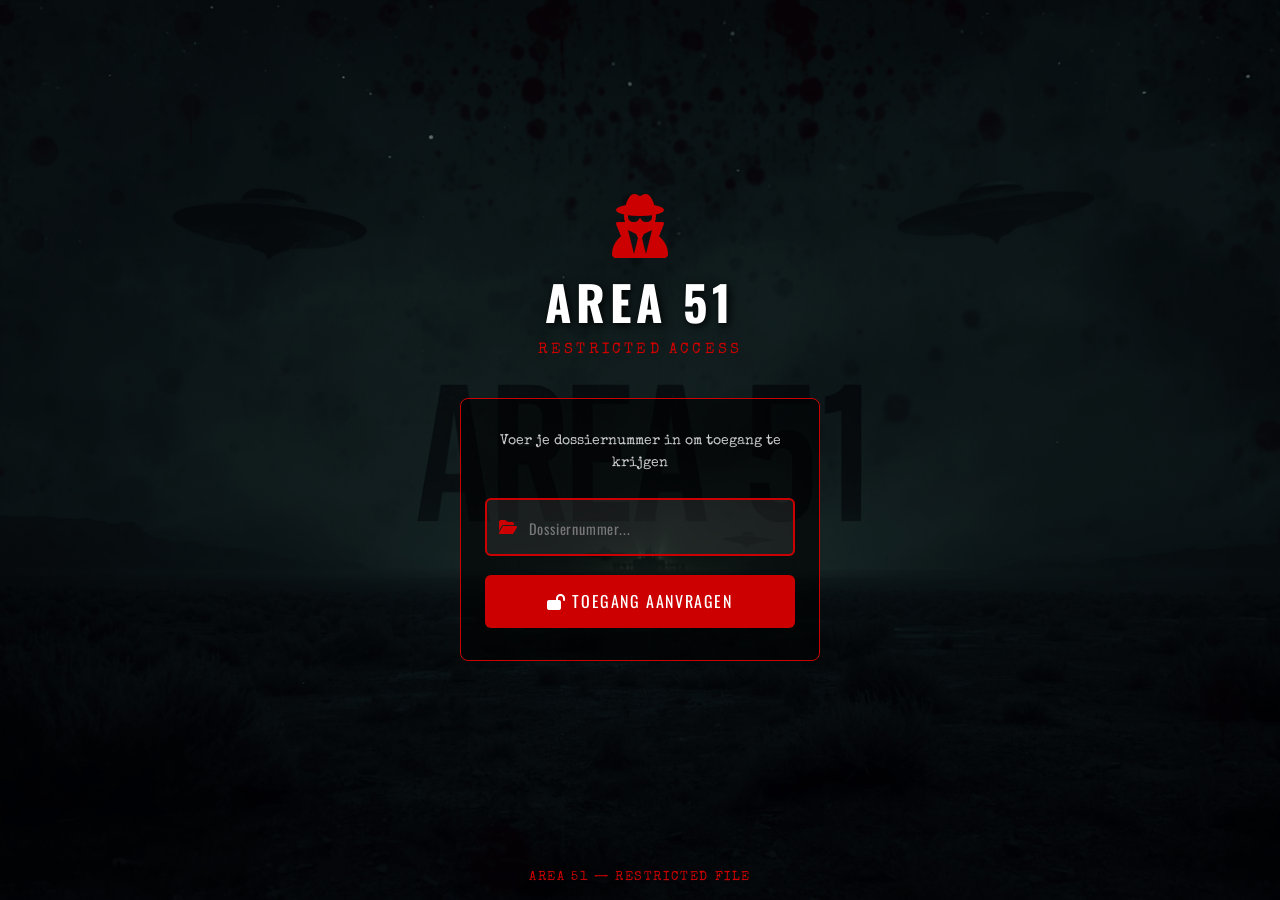
<file: index.html>
<!DOCTYPE html>
<html lang="nl">
<head>
    <meta charset="UTF-8">
    <meta name="viewport" content="width=device-width, initial-scale=1.0">
    <link rel="stylesheet" href="css/style.css">
    <link rel="preconnect" href="https://fonts.googleapis.com">
    <link rel="preconnect" href="https://fonts.gstatic.com" crossorigin>
    <link href="https://fonts.googleapis.com/css2?family=Special+Elite&family=Oswald:wght@400;700&display=swap" rel="stylesheet">
    <link rel="stylesheet" href="https://cdnjs.cloudflare.com/ajax/libs/font-awesome/6.5.0/css/all.min.css">
    <title>Area 51 - Startpagina</title>
    <style>
        .input-groep {
            position: relative;
            margin-bottom: 1.2rem;
        }
        .input-icoon {
            position: absolute;
            left: 0.9rem;
            top: 50%;
            transform: translateY(-50%);
            color: #cc0000;
            font-size: 1rem;
            pointer-events: none;
        }
        .input-groep input {
            width: 100%;
            padding: 0.85rem 1rem 0.85rem 2.6rem;
            background-color: rgba(255, 255, 255, 0.08);
            border: 2px solid #cc0000;
            border-radius: 6px;
            color: #ffffff;
            font-family: 'Oswald', sans-serif;
            font-size: 1.1rem;
            letter-spacing: 0.2rem;
            outline: none;
        }
        .input-groep input::placeholder {
            color: #777777;
            font-size: 0.9rem;
            letter-spacing: 0.05rem;
        }
        .input-groep input:focus {
            border-color: #ff4444;
            background-color: rgba(204, 0, 0, 0.12);
        }
        .fout-melding {
            color: #ff4444;
            font-family: 'Special Elite', cursive;
            font-size: 0.85rem;
            margin-bottom: 1rem;
            display: none;
        }
        .fout-melding.zichtbaar {
            display: block;
        }
    </style>
</head>
<body>

    <div class="overlay"></div>

    <main class="container">

        <header class="logo-sectie">
            <i class="fa-solid fa-user-secret logo-icoon"></i>
            <h1 class="titel">AREA 51</h1>
            <p class="subtitel">Restricted Access</p>
        </header>

        <section class="formulier-sectie">
            <p class="instructie">Voer je dossiernummer in om toegang te krijgen</p>

            <div class="input-groep">
                <i class="fa-solid fa-folder-open input-icoon"></i>
                <input
                    type="text"
                    id="dossiernummer"
                    placeholder="Dossiernummer..."
                    maxlength="3"
                    autocomplete="off"
                    oninput="this.value = this.value.replace(/[^0-9]/g, '')"
                >
            </div>
            <p class="fout-melding" id="foutMelding">
                <i class="fa-solid fa-triangle-exclamation"></i> Ongeldig dossiernummer. Toegang geweigerd.
            </p>
            <button class="btn-toegang" onclick="controleer()">
                <i class="fa-solid fa-lock-open"></i> Toegang aanvragen
            </button>
        </section>

    </main>

    <footer>
        <p class="footer-tekst">Area 51 &mdash; Restricted File</p>
    </footer>

    <script>
        function controleer() {
            const invoer = document.getElementById('dossiernummer').value.trim();
            const fout = document.getElementById('foutMelding');

            if (invoer === '001') {
                window.location.href = 'overzicht.html';
            } else {
                fout.classList.add('zichtbaar');
                document.getElementById('dossiernummer').style.borderColor = '#ff4444';
            }
        }

        document.getElementById('dossiernummer').addEventListener('keydown', function(e) {
            if (e.key === 'Enter') controleer();
        });

        document.getElementById('dossiernummer').addEventListener('input', function() {
            document.getElementById('foutMelding').classList.remove('zichtbaar');
            this.style.borderColor = '#cc0000';
        });
    </script>

</body>
</html>
</file>
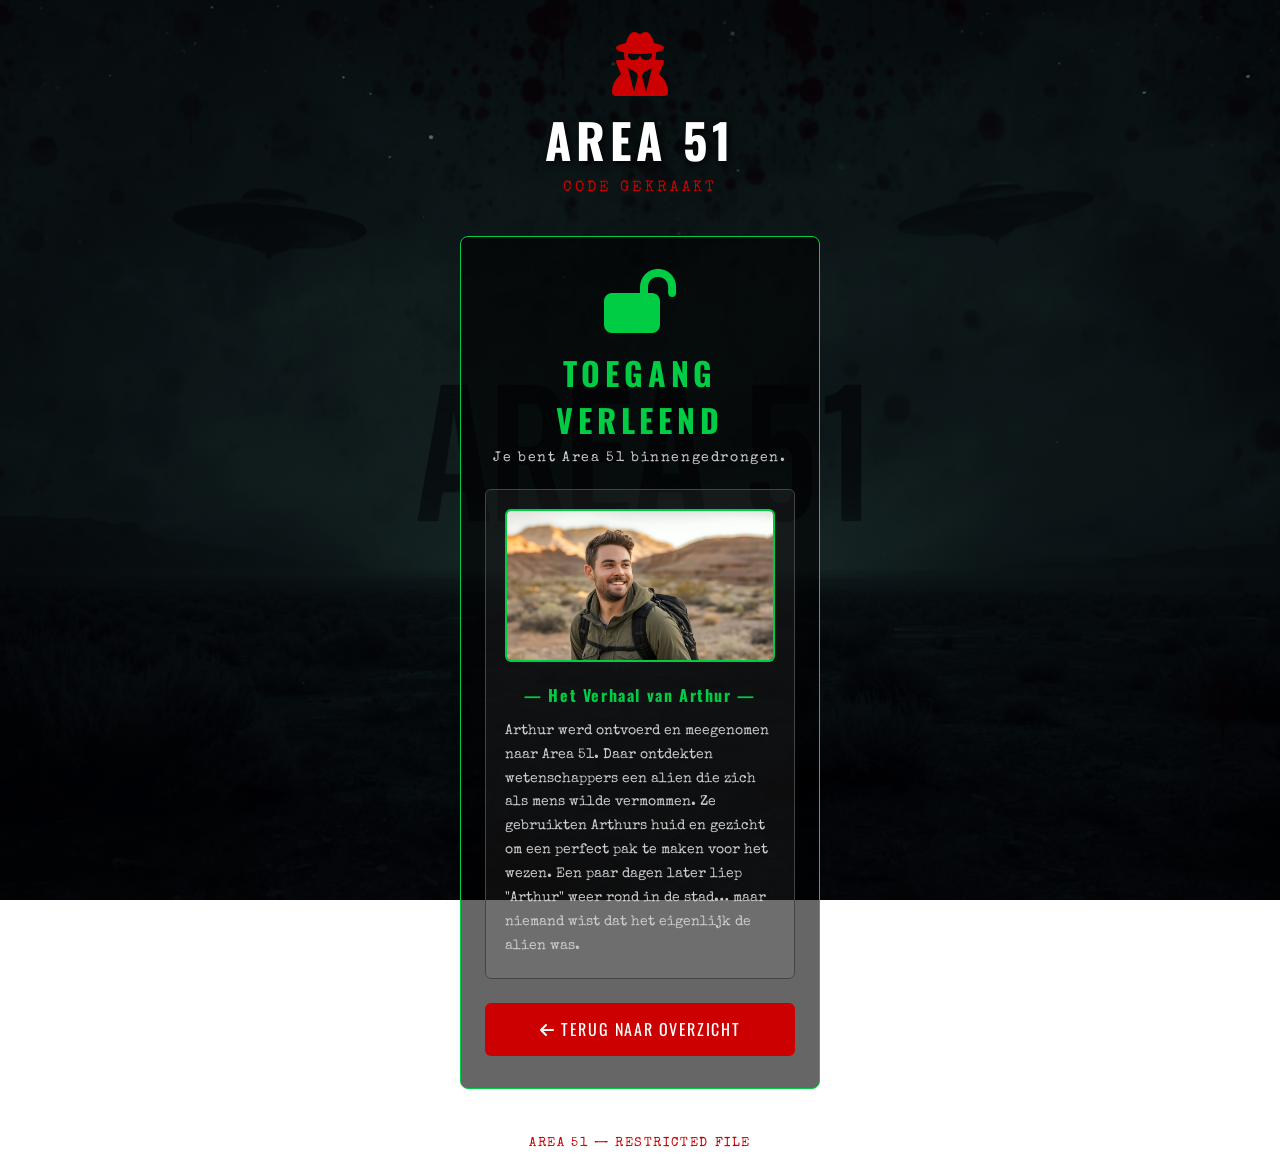
<file: gekraakt.html>
<!DOCTYPE html>
<html lang="nl">
<head>
    <meta charset="UTF-8">
    <meta name="viewport" content="width=device-width, initial-scale=1.0">
    <link rel="stylesheet" href="css/style.css">
    <link rel="preconnect" href="https://fonts.googleapis.com">
    <link rel="preconnect" href="https://fonts.gstatic.com" crossorigin>
    <link href="https://fonts.googleapis.com/css2?family=Special+Elite&family=Oswald:wght@400;700&display=swap" rel="stylesheet">
    <link rel="stylesheet" href="https://cdnjs.cloudflare.com/ajax/libs/font-awesome/6.5.0/css/all.min.css">
    <title>Area 51 - Code Gekraakt</title>
</head>
<body>

    <div class="overlay"></div>

    <main class="container">

        <header class="logo-sectie">
            <i class="fa-solid fa-user-secret logo-icoon"></i>
            <h1 class="titel">AREA 51</h1>
            <p class="subtitel">Code Gekraakt</p>
        </header>

        <section class="gekraakt-sectie">

            <i class="fa-solid fa-lock-open gekraakt-icoon"></i>
            <h2 class="gekraakt-titel">TOEGANG VERLEEND</h2>
            <p class="gekraakt-ondertitel">Je bent Area 51 binnengedrongen.</p>

            <div class="verhaal-sectie">
                <img src="img/Arthur.jpg" alt="Arthur" class="arthur-foto">
                <h3 class="verhaal-titel">— Het Verhaal van Arthur —</h3>
                <p class="verhaal-tekst">
                    Arthur werd ontvoerd en meegenomen naar Area 51. Daar ontdekten wetenschappers 
                    een alien die zich als mens wilde vermommen. Ze gebruikten Arthurs huid en gezicht 
                    om een perfect pak te maken voor het wezen. Een paar dagen later liep "Arthur" 
                    weer rond in de stad… maar niemand wist dat het eigenlijk de alien was.
                </p>
            </div>

            <a href="overzicht.html" class="btn-terug">
                <i class="fa-solid fa-arrow-left"></i> Terug naar overzicht
            </a>

        </section>

    </main>

    <footer>
        <p class="footer-tekst">Area 51 &mdash; Restricted File</p>
    </footer>

</body>
</html>
</file>
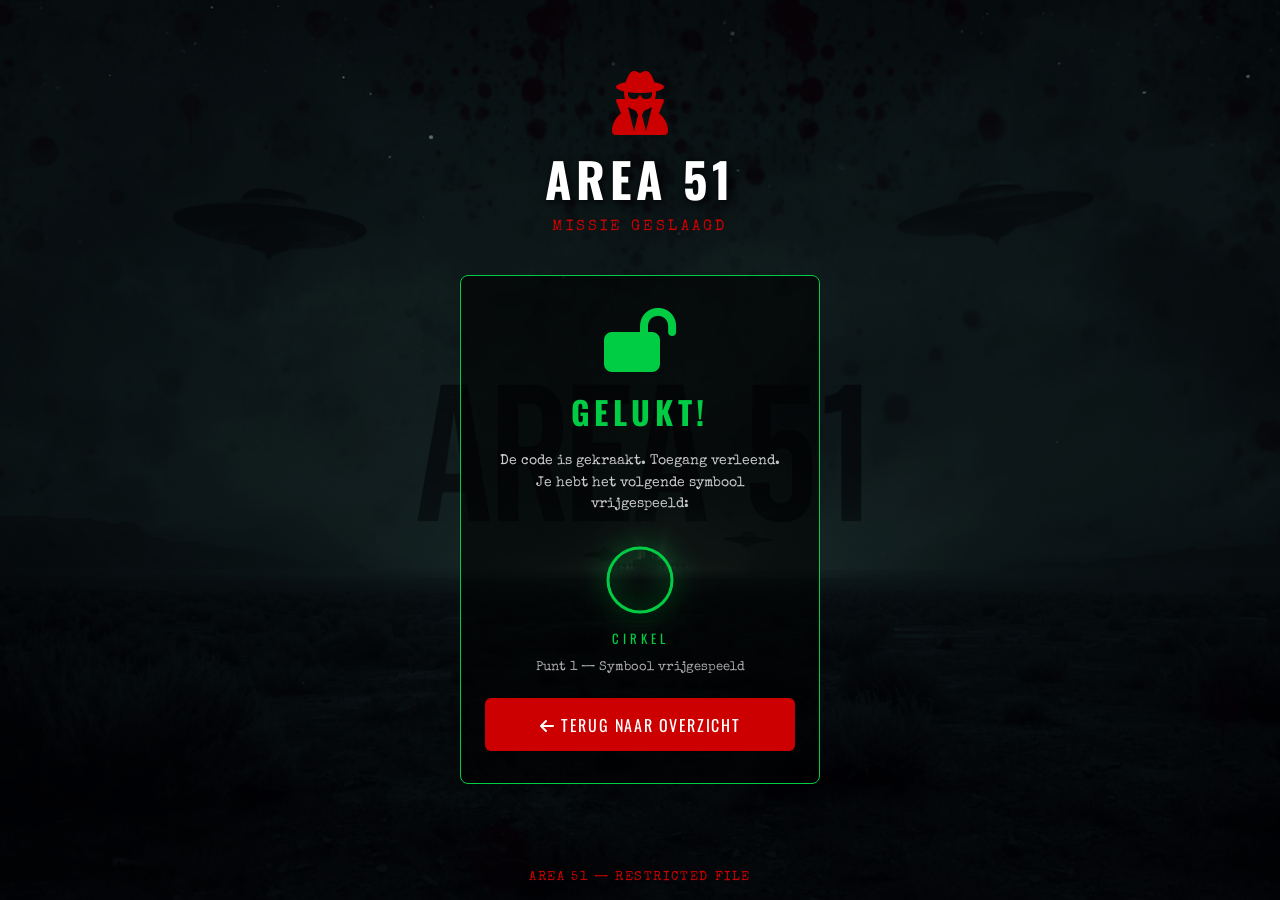
<file: gelukt.html>
<!DOCTYPE html>
<html lang="nl">
<head>
    <meta charset="UTF-8">
    <meta name="viewport" content="width=device-width, initial-scale=1.0">
    <link rel="stylesheet" href="css/style.css">
    <link rel="preconnect" href="https://fonts.googleapis.com">
    <link rel="preconnect" href="https://fonts.gstatic.com" crossorigin>
    <link href="https://fonts.googleapis.com/css2?family=Special+Elite&family=Oswald:wght@400;700&display=swap" rel="stylesheet">
    <link rel="stylesheet" href="https://cdnjs.cloudflare.com/ajax/libs/font-awesome/6.5.0/css/all.min.css">
    <title>Area 51 - Gelukt</title>
    <style>
        .symbool-wrapper {
            margin: 1rem auto 1.5rem;
            display: flex;
            flex-direction: column;
            align-items: center;
            gap: 0.6rem;
        }
        .symbool-svg {
            filter: drop-shadow(0 0 12px #00cc44);
        }
        .symbool-naam {
            font-family: 'Oswald', sans-serif;
            font-size: 0.8rem;
            letter-spacing: 0.25rem;
            text-transform: uppercase;
            color: #00cc44;
        }
        .symbool-label {
            font-family: 'Special Elite', cursive;
            color: #aaaaaa;
            font-size: 0.82rem;
            margin-top: 0.2rem;
        }
    </style>
</head>
<body>

    <div class="overlay"></div>

    <main class="container">

        <header class="logo-sectie">
            <i class="fa-solid fa-user-secret logo-icoon"></i>
            <h1 class="titel">AREA 51</h1>
            <p class="subtitel">Missie Geslaagd</p>
        </header>

        <section class="resultaat-sectie gelukt">
            <i class="fa-solid fa-lock-open resultaat-icoon"></i>
            <h2 class="resultaat-titel">GELUKT!</h2>
            <p class="resultaat-tekst">De code is gekraakt. Toegang verleend.<br>Je hebt het volgende symbool vrijgespeeld:</p>

            <div class="symbool-wrapper">
                <svg id="symboolSvg" class="symbool-svg" width="80" height="80" viewBox="0 0 80 80"></svg>
                <span class="symbool-naam" id="symboolNaam"></span>
                <span class="symbool-label" id="symboolLabel"></span>
            </div>

            <a href="overzicht.html" class="btn-terug">
                <i class="fa-solid fa-arrow-left"></i> Terug naar overzicht
            </a>
        </section>

    </main>

    <footer>
        <p class="footer-tekst">Area 51 &mdash; Restricted File</p>
    </footer>

    <script>
        const params = new URLSearchParams(window.location.search);
        const punt = params.get('punt') || '?';
        const symbool = params.get('symbool') || 'cirkel';

        const svg = document.getElementById('symboolSvg');
        const naamEl = document.getElementById('symboolNaam');
        const labelEl = document.getElementById('symboolLabel');

        const GROEN = '#00cc44';
        const STROKE = 3;

        const symbolen = {
            cirkel: {
                naam: 'Cirkel',
                label: 'Punt 1 — Symbool vrijgespeeld',
                teken: `<circle cx="40" cy="40" r="32" fill="none" stroke="${GROEN}" stroke-width="${STROKE}"/>`
            },
            zeshoek: {
                naam: 'Zeshoek',
                label: 'Punt 2 — Symbool vrijgespeeld',
                teken: `<polygon points="40,6 72,22 72,58 40,74 8,58 8,22" fill="none" stroke="${GROEN}" stroke-width="${STROKE}"/>`
            },
            vierkant: {
                naam: 'Vierkant',
                label: 'Punt 3 — Symbool vrijgespeeld',
                teken: `<rect x="10" y="10" width="60" height="60" fill="none" stroke="${GROEN}" stroke-width="${STROKE}"/>`
            },
            ster: {
                naam: 'Ster',
                label: 'Punt 4 — Symbool vrijgespeeld',
                teken: `<polygon points="40,5 49,32 78,32 55,50 63,77 40,60 17,77 25,50 2,32 31,32" fill="none" stroke="${GROEN}" stroke-width="${STROKE}"/>`
            },
            rechthoek: {
                naam: 'Rechthoek',
                label: 'Punt 5 — Symbool vrijgespeeld',
                teken: `<rect x="8" y="20" width="64" height="40" fill="none" stroke="${GROEN}" stroke-width="${STROKE}"/>`
            },
            driehoek: {
                naam: 'Driehoek',
                label: 'Punt 6 — Symbool vrijgespeeld',
                teken: `<polygon points="40,6 74,72 6,72" fill="none" stroke="${GROEN}" stroke-width="${STROKE}"/>`
            }
        };

        const data = symbolen[symbool] || symbolen['cirkel'];
        svg.innerHTML = data.teken;
        naamEl.textContent = data.naam;
        labelEl.textContent = data.label;
    </script>

</body>
</html>
</file>
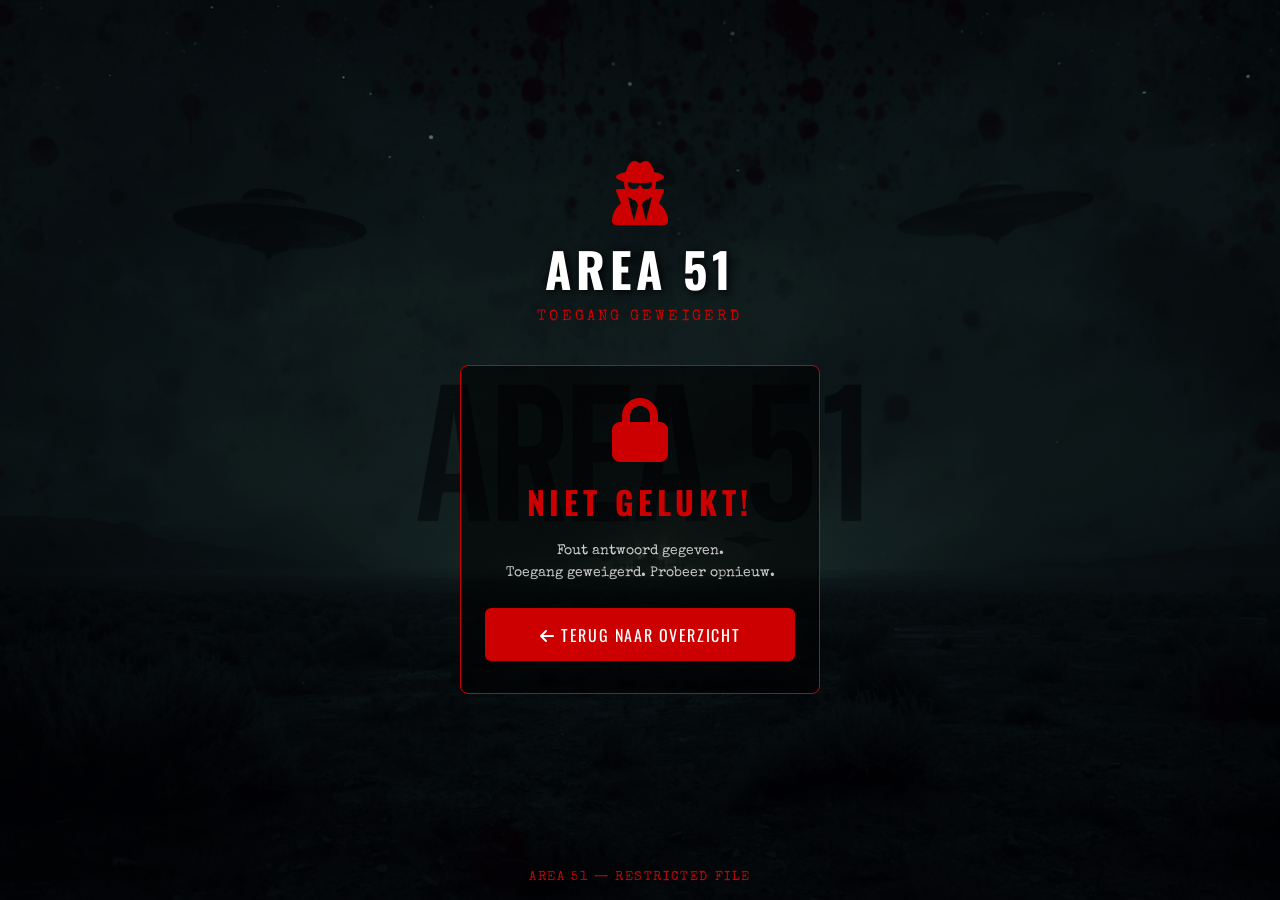
<file: nietgelukt.html>
<!DOCTYPE html>
<html lang="nl">
<head>
    <meta charset="UTF-8">
    <meta name="viewport" content="width=device-width, initial-scale=1.0">
    <link rel="stylesheet" href="css/style.css">
    <link rel="preconnect" href="https://fonts.googleapis.com">
    <link rel="preconnect" href="https://fonts.gstatic.com" crossorigin>
    <link href="https://fonts.googleapis.com/css2?family=Special+Elite&family=Oswald:wght@400;700&display=swap" rel="stylesheet">
    <link rel="stylesheet" href="https://cdnjs.cloudflare.com/ajax/libs/font-awesome/6.5.0/css/all.min.css">
    <title>Area 51 - Niet Gelukt</title>
</head>
<body>

    <div class="overlay"></div>

    <main class="container">

        <header class="logo-sectie">
            <i class="fa-solid fa-user-secret logo-icoon"></i>
            <h1 class="titel">AREA 51</h1>
            <p class="subtitel">Toegang Geweigerd</p>
        </header>

        <section class="resultaat-sectie nietgelukt">
            <i class="fa-solid fa-lock resultaat-icoon"></i>
            <h2 class="resultaat-titel">NIET GELUKT!</h2>
            <p class="resultaat-tekst">Fout antwoord gegeven.<br>Toegang geweigerd. Probeer opnieuw.</p>
            <a href="overzicht.html" class="btn-terug">
                <i class="fa-solid fa-arrow-left"></i> Terug naar overzicht
            </a>
        </section>

    </main>

    <footer>
        <p class="footer-tekst">Area 51 &mdash; Restricted File</p>
    </footer>

</body>
</html>
</file>
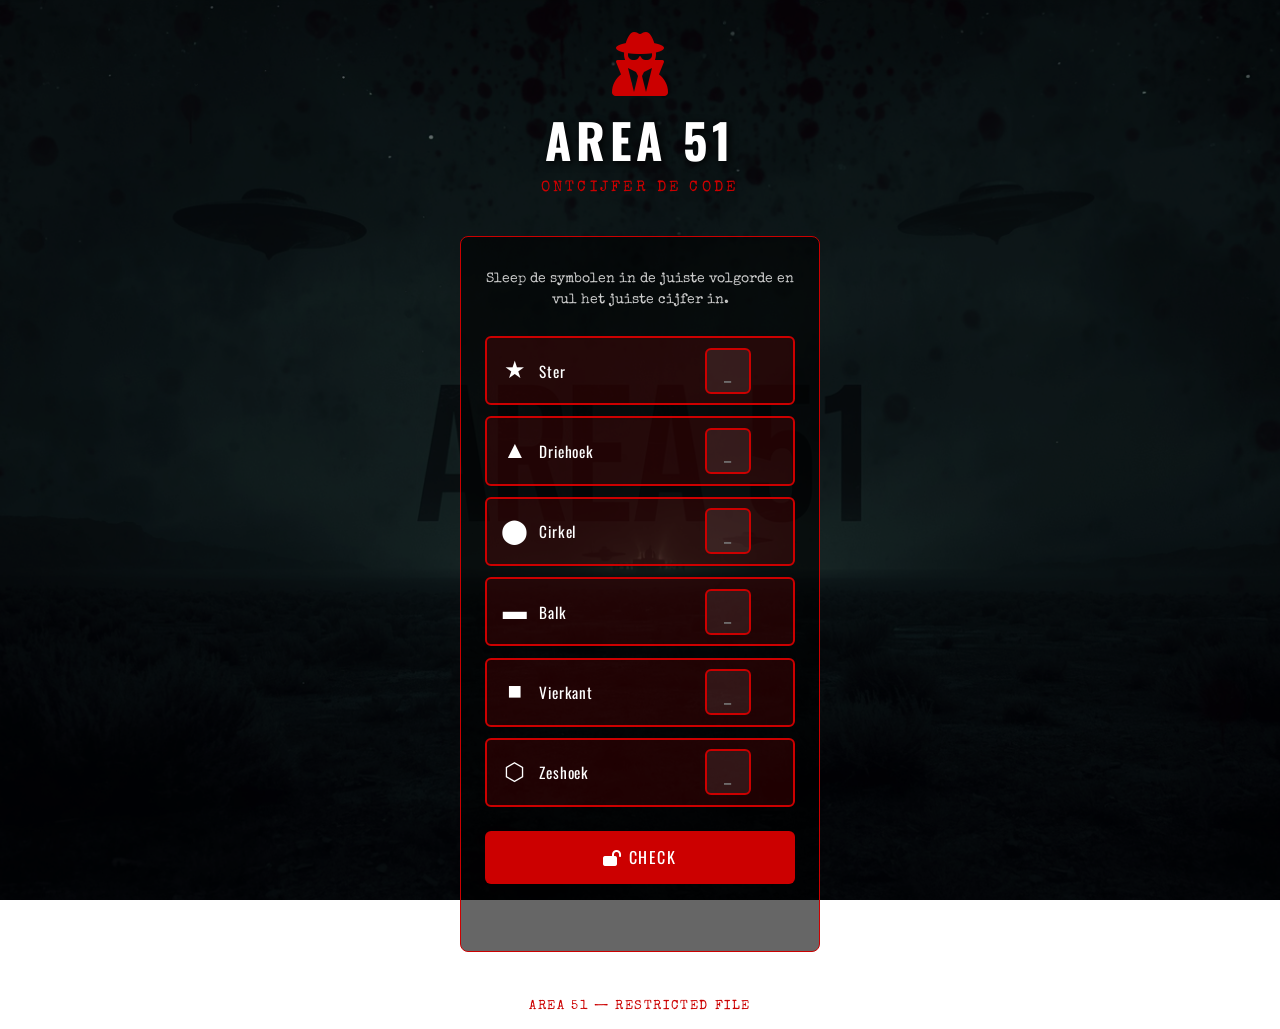
<file: ontcijfer.html>
<!DOCTYPE html>
<html lang="nl">
<head>
    <meta charset="UTF-8">
    <meta name="viewport" content="width=device-width, initial-scale=1.0">
    <link rel="stylesheet" href="css/style.css">
    <link rel="preconnect" href="https://fonts.googleapis.com">
    <link rel="preconnect" href="https://fonts.gstatic.com" crossorigin>
    <link href="https://fonts.googleapis.com/css2?family=Special+Elite&family=Oswald:wght@400;700&display=swap" rel="stylesheet">
    <link rel="stylesheet" href="https://cdnjs.cloudflare.com/ajax/libs/font-awesome/6.5.0/css/all.min.css">
    <title>Area 51 - Ontcijfer de Code</title>
</head>
<body>

    <div class="overlay"></div>

    <main class="container">

        <header class="logo-sectie">
            <i class="fa-solid fa-user-secret logo-icoon"></i>
            <h1 class="titel">AREA 51</h1>
            <p class="subtitel">Ontcijfer de Code</p>
        </header>

        <section class="ontcijfer-sectie">
            <p class="instructie">Sleep de symbolen in de juiste volgorde en vul het juiste cijfer in.</p>

            <div class="symbolen-lijst" id="symbolen-lijst">

    <div class="symbool-rij" draggable="true" data-symbool="ster">
        <div class="symbool-icoon">★</div>
        <span class="symbool-naam">Ster</span>
        <input type="number" class="cijfer-invoer" min="0" max="9" placeholder="_" data-symbool="ster">
        <span class="vink cijfer-vink" id="vink-ster"></span>
    </div>

    <div class="symbool-rij" draggable="true" data-symbool="driehoek">
        <div class="symbool-icoon">▲</div>
        <span class="symbool-naam">Driehoek</span>
        <input type="number" class="cijfer-invoer" min="0" max="9" placeholder="_" data-symbool="driehoek">
        <span class="vink cijfer-vink" id="vink-driehoek"></span>
    </div>

    <div class="symbool-rij" draggable="true" data-symbool="cirkel">
        <div class="symbool-icoon">⬤</div>
        <span class="symbool-naam">Cirkel</span>
        <input type="number" class="cijfer-invoer" min="0" max="9" placeholder="_" data-symbool="cirkel">
        <span class="vink cijfer-vink" id="vink-cirkel"></span>
    </div>

    <div class="symbool-rij" draggable="true" data-symbool="balk">
        <div class="symbool-icoon">▬</div>
        <span class="symbool-naam">Balk</span>
        <input type="number" class="cijfer-invoer" min="0" max="9" placeholder="_" data-symbool="balk">
        <span class="vink cijfer-vink" id="vink-balk"></span>
    </div>

    <div class="symbool-rij" draggable="true" data-symbool="vierkant">
        <div class="symbool-icoon">■</div>
        <span class="symbool-naam">Vierkant</span>
        <input type="number" class="cijfer-invoer" min="0" max="9" placeholder="_" data-symbool="vierkant">
        <span class="vink cijfer-vink" id="vink-vierkant"></span>
    </div>

    <div class="symbool-rij" draggable="true" data-symbool="zeshoek">
        <div class="symbool-icoon">⬡</div>
        <span class="symbool-naam">Zeshoek</span>
        <input type="number" class="cijfer-invoer" min="0" max="9" placeholder="_" data-symbool="zeshoek">
        <span class="vink cijfer-vink" id="vink-zeshoek"></span>
    </div>

</div>

            <button class="btn-check" id="btn-check">
                <i class="fa-solid fa-lock-open"></i> Check
            </button>

            <p class="fout-melding" id="fout-melding"></p>

        </section>

    </main>

    <footer>
        <p class="footer-tekst">Area 51 &mdash; Restricted File</p>
    </footer>

    <script>
        // ===========================
        // JUISTE VOLGORDE & CIJFERS
        // ===========================
        const juisteVolgorde = ['cirkel', 'zeshoek', 'vierkant', 'ster', 'balk', 'driehoek'];
        const juisteCijfers = {
            cirkel: 9,
            zeshoek: 6,
            vierkant: 7,
            ster: 7,
            balk: 2,
            driehoek: 2
        };

        // ===========================
        // DRAG & DROP
        // ===========================
        const lijst = document.getElementById('symbolen-lijst');
        let sleepElement = null;

        lijst.addEventListener('dragstart', (e) => {
            sleepElement = e.target.closest('.symbool-rij');
            setTimeout(() => sleepElement.classList.add('slepen'), 0);
        });

        lijst.addEventListener('dragend', (e) => {
            sleepElement.classList.remove('slepen');
            sleepElement = null;
        });

        lijst.addEventListener('dragover', (e) => {
            e.preventDefault();
            const doel = e.target.closest('.symbool-rij');
            if (doel && doel !== sleepElement) {
                const rijen = [...lijst.querySelectorAll('.symbool-rij')];
                const sleepIndex = rijen.indexOf(sleepElement);
                const doelIndex = rijen.indexOf(doel);
                if (sleepIndex < doelIndex) {
                    lijst.insertBefore(sleepElement, doel.nextSibling);
                } else {
                    lijst.insertBefore(sleepElement, doel);
                }
            }
        });

        // ===========================
        // CIJFER VERIFICATIE (live)
        // ===========================
        document.querySelectorAll('.cijfer-invoer').forEach(input => {
            input.addEventListener('input', () => {
                const symbool = input.dataset.symbool;
                const vink = document.getElementById('vink-' + symbool);
                const ingevoerd = parseInt(input.value);
                if (input.value === '') {
                    vink.textContent = '';
                    vink.className = 'vink cijfer-vink';
                } else if (ingevoerd === juisteCijfers[symbool]) {
                    vink.textContent = '✓';
                    vink.className = 'vink cijfer-vink correct';
                } else {
                    vink.textContent = '✗';
                    vink.className = 'vink cijfer-vink fout';
                }
            });
        });

        // ===========================
        // CHECK KNOP
        // ===========================
        document.getElementById('btn-check').addEventListener('click', () => {
            const rijen = [...lijst.querySelectorAll('.symbool-rij')];
            const huidig = rijen.map(r => r.dataset.symbool);
            const foutMelding = document.getElementById('fout-melding');

            // Volgorde checken
            const volgorde_ok = JSON.stringify(huidig) === JSON.stringify(juisteVolgorde);

            // Cijfers checken
            const cijfers_ok = [...document.querySelectorAll('.cijfer-invoer')].every(input => {
                return parseInt(input.value) === juisteCijfers[input.dataset.symbool];
            });

            if (volgorde_ok && cijfers_ok) {
                window.location.href = 'gekraakt.html';
            } else if (!volgorde_ok) {
                foutMelding.textContent = '✗ De volgorde van de symbolen is niet correct.';
                foutMelding.style.color = '#cc0000';
            } else {
                foutMelding.textContent = '✗ Een of meerdere cijfers zijn niet correct.';
                foutMelding.style.color = '#cc0000';
            }
        });
    </script>

</body>
</html>
</file>
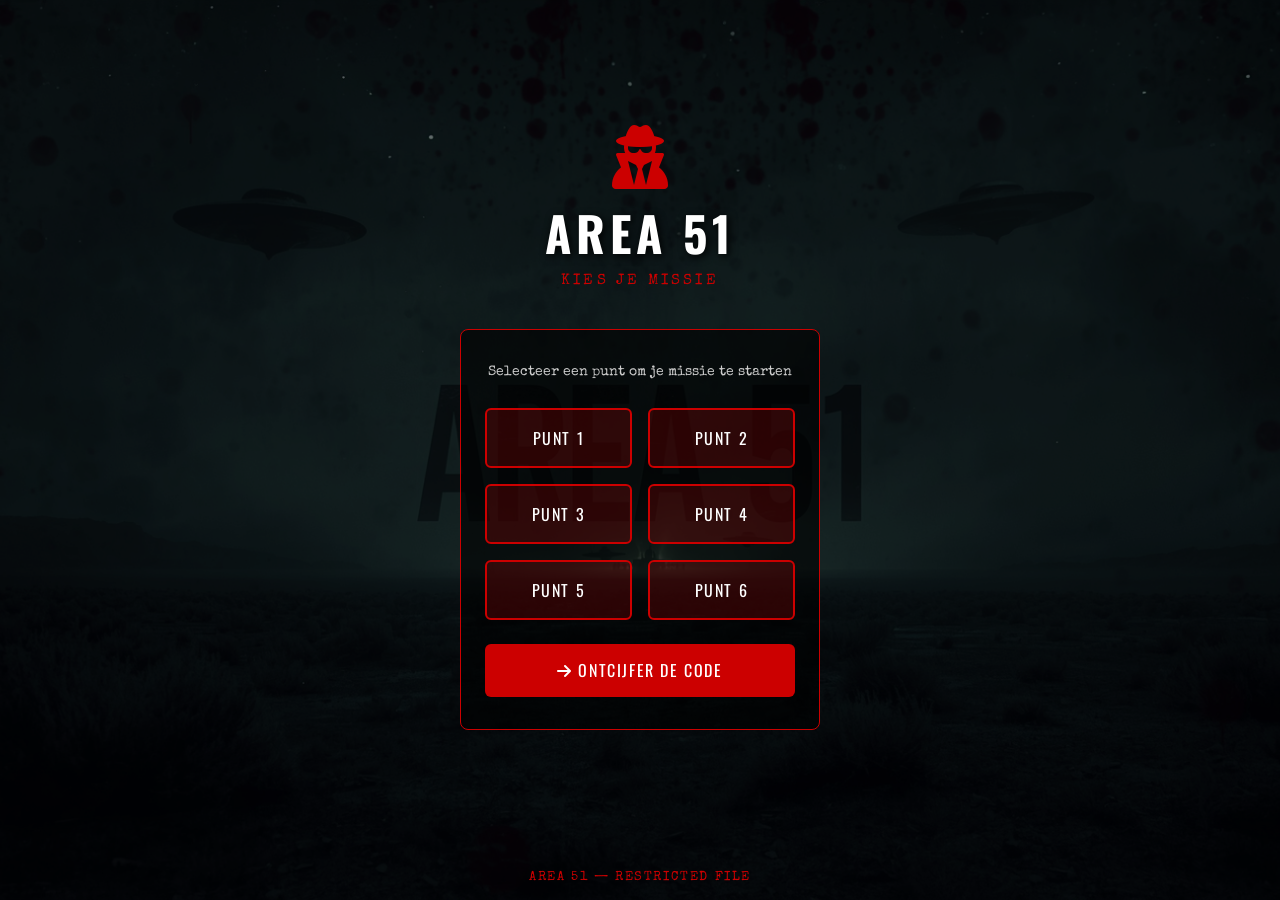
<file: overzicht.html>
<!DOCTYPE html>
<html lang="nl">
<head>
    <meta charset="UTF-8">
    <meta name="viewport" content="width=device-width, initial-scale=1.0">
    <link rel="stylesheet" href="css/style.css">
    <!-- Google Fonts -->
    <link rel="preconnect" href="https://fonts.googleapis.com">
    <link rel="preconnect" href="https://fonts.gstatic.com" crossorigin>
    <link href="https://fonts.googleapis.com/css2?family=Special+Elite&family=Oswald:wght@400;700&display=swap" rel="stylesheet">
    <!-- Fontawesome iconen -->
    <link rel="stylesheet" href="https://cdnjs.cloudflare.com/ajax/libs/font-awesome/6.5.0/css/all.min.css">
    <title>Area 51 - Overzicht</title>
</head>
<body>

    <div class="overlay"></div>

    <main class="container">

        <header class="logo-sectie">
            <i class="fa-solid fa-user-secret logo-icoon"></i>
            <h1 class="titel">AREA 51</h1>
            <p class="subtitel">Kies je missie</p>
        </header>

        <section class="punten-sectie">
            <p class="instructie">Selecteer een punt om je missie te starten</p>

            <div class="punten-grid">
                <a href="punt1.html" class="punt-btn">
                    <span>Punt 1</span>
                </a>
                <a href="punt2.html" class="punt-btn">
                    <span>Punt 2</span>
                </a>
                <a href="punt3.html" class="punt-btn">
                    <span>Punt 3</span>
                </a>
                <a href="punt4.html" class="punt-btn">
                    <span>Punt 4</span>
                </a>
                <a href="punt5.html" class="punt-btn">
                    <span>Punt 5</span>
                </a>
                <a href="punt6.html" class="punt-btn">
                    <span>Punt 6</span>
                </a>
            </div>

            <a href="ontcijfer.html" class="btn-verder">
                <i class="fa-solid fa-arrow-right"></i> Ontcijfer de Code
            </a>

        </section>

    </main>

    <footer>
        <p class="footer-tekst">Area 51 &mdash; Restricted File</p>
    </footer>

</body>
</html>
</file>
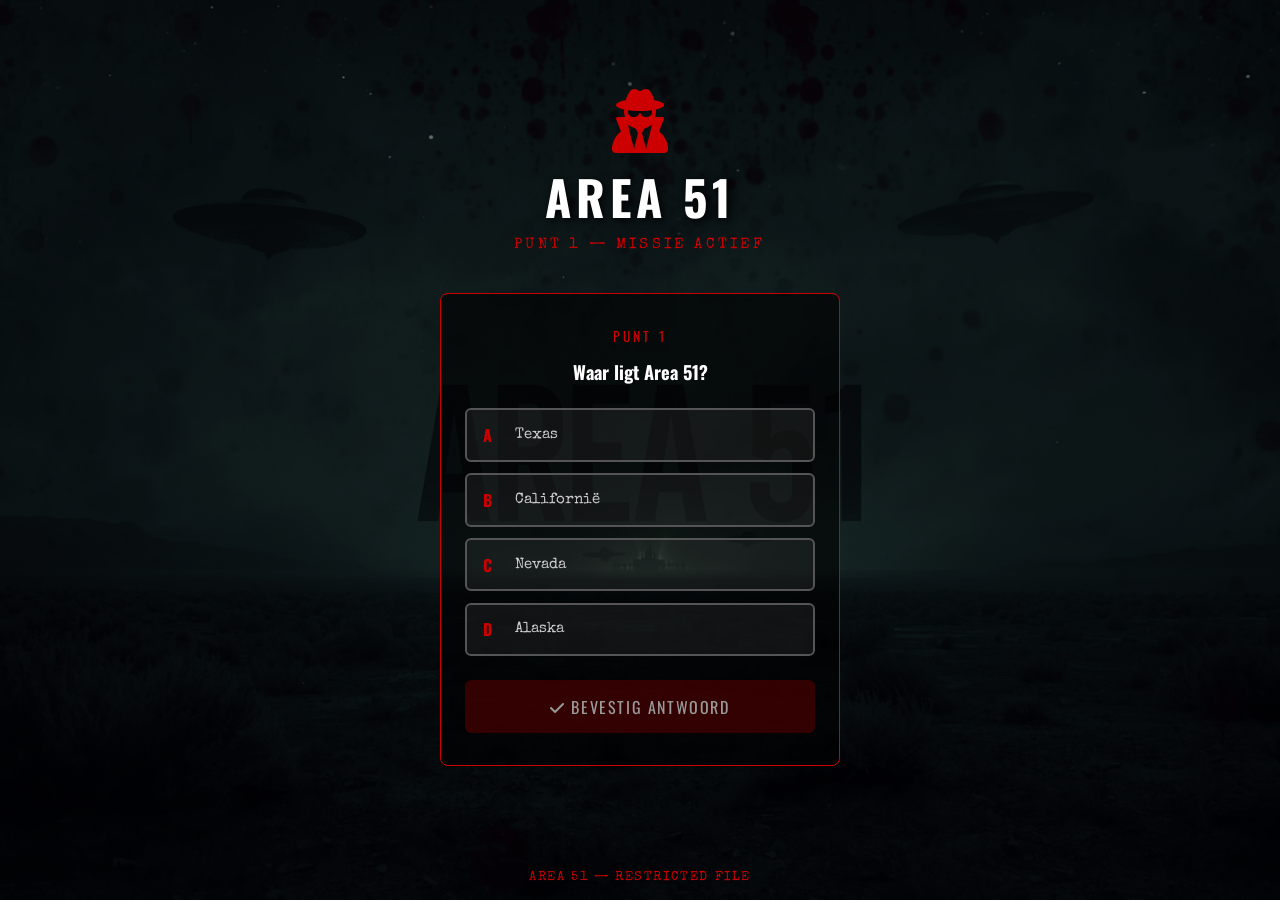
<file: punt1.html>
<!DOCTYPE html>
<html lang="nl">
<head>
    <meta charset="UTF-8">
    <meta name="viewport" content="width=device-width, initial-scale=1.0">
    <link rel="stylesheet" href="css/style.css">
    <link rel="preconnect" href="https://fonts.googleapis.com">
    <link rel="preconnect" href="https://fonts.gstatic.com" crossorigin>
    <link href="https://fonts.googleapis.com/css2?family=Special+Elite&family=Oswald:wght@400;700&display=swap" rel="stylesheet">
    <link rel="stylesheet" href="https://cdnjs.cloudflare.com/ajax/libs/font-awesome/6.5.0/css/all.min.css">
    <title>Area 51 - Punt 1</title>
    <style>
        .vraag-sectie {
            background-color: rgba(0, 0, 0, 0.6);
            border: 1px solid #cc0000;
            border-radius: 8px;
            padding: 2rem 1.5rem;
            width: 100%;
            max-width: 400px;
            text-align: center;
        }
        .punt-label {
            font-family: 'Oswald', sans-serif;
            color: #cc0000;
            font-size: 0.85rem;
            letter-spacing: 0.2rem;
            text-transform: uppercase;
            margin-bottom: 0.8rem;
        }
        .vraag-tekst {
            font-family: 'Oswald', sans-serif;
            color: #ffffff;
            font-size: 1.15rem;
            font-weight: 700;
            margin-bottom: 1.5rem;
            line-height: 1.4;
        }
        .antwoord-lijst {
            display: flex;
            flex-direction: column;
            gap: 0.7rem;
            margin-bottom: 1.5rem;
        }
        .antwoord-btn {
            display: flex;
            align-items: center;
            gap: 0.8rem;
            padding: 0.8rem 1rem;
            background-color: rgba(255, 255, 255, 0.06);
            border: 2px solid #555555;
            border-radius: 6px;
            color: #cccccc;
            font-family: 'Special Elite', cursive;
            font-size: 0.95rem;
            cursor: pointer;
            text-align: left;
            transition: border-color 0.2s, background-color 0.2s;
            width: 100%;
        }
        .antwoord-btn .letter {
            font-family: 'Oswald', sans-serif;
            font-size: 1rem;
            color: #cc0000;
            font-weight: 700;
            min-width: 1.2rem;
        }
        .antwoord-btn:hover {
            border-color: #cc0000;
            background-color: rgba(204, 0, 0, 0.12);
        }
        .antwoord-btn.geselecteerd {
            border-color: #cc0000;
            background-color: rgba(204, 0, 0, 0.2);
            color: #ffffff;
        }
        .btn-bevestig {
            width: 100%;
            padding: 0.9rem;
            background-color: #cc0000;
            color: #ffffff;
            font-family: 'Oswald', sans-serif;
            font-size: 1rem;
            letter-spacing: 0.1rem;
            text-transform: uppercase;
            border: none;
            border-radius: 6px;
            cursor: pointer;
        }
        .btn-bevestig:disabled {
            background-color: #550000;
            cursor: not-allowed;
            opacity: 0.6;
        }
        .btn-bevestig:not(:disabled):active {
            background-color: #aa0000;
        }
    </style>
</head>
<body>

    <div class="overlay"></div>

    <main class="container">

        <header class="logo-sectie">
            <i class="fa-solid fa-user-secret logo-icoon"></i>
            <h1 class="titel">AREA 51</h1>
            <p class="subtitel">Punt 1 &mdash; Missie Actief</p>
        </header>

        <section class="vraag-sectie">
            <p class="punt-label"> Punt 1</p>
            <p class="vraag-tekst">Waar ligt Area 51?</p>

            <div class="antwoord-lijst" id="antwoorden">
                <button class="antwoord-btn" data-letter="A" onclick="selecteer(this)">
                    <span class="letter">A</span> Texas
                </button>
                <button class="antwoord-btn" data-letter="B" onclick="selecteer(this)">
                    <span class="letter">B</span> Californië
                </button>
                <button class="antwoord-btn" data-letter="C" onclick="selecteer(this)">
                    <span class="letter">C</span> Nevada
                </button>
                <button class="antwoord-btn" data-letter="D" onclick="selecteer(this)">
                    <span class="letter">D</span> Alaska
                </button>
            </div>

            <button class="btn-bevestig" id="bevestigBtn" disabled onclick="bevestig()">
                <i class="fa-solid fa-check"></i> Bevestig antwoord
            </button>
        </section>

    </main>

    <footer>
        <p class="footer-tekst">Area 51 &mdash; Restricted File</p>
    </footer>

    <script>
        const JUIST = 'C';
        let gekozen = null;

        function selecteer(btn) {
            document.querySelectorAll('.antwoord-btn').forEach(b => b.classList.remove('geselecteerd'));
            btn.classList.add('geselecteerd');
            gekozen = btn.dataset.letter;
            document.getElementById('bevestigBtn').disabled = false;
        }

        function bevestig() {
            if (!gekozen) return;
            if (gekozen === JUIST) {
                window.location.href = 'gelukt.html?punt=1&symbool=cirkel';
            } else {
                window.location.href = 'nietgelukt.html?punt=1';
            }
        }
    </script>

</body>
</html>
</file>
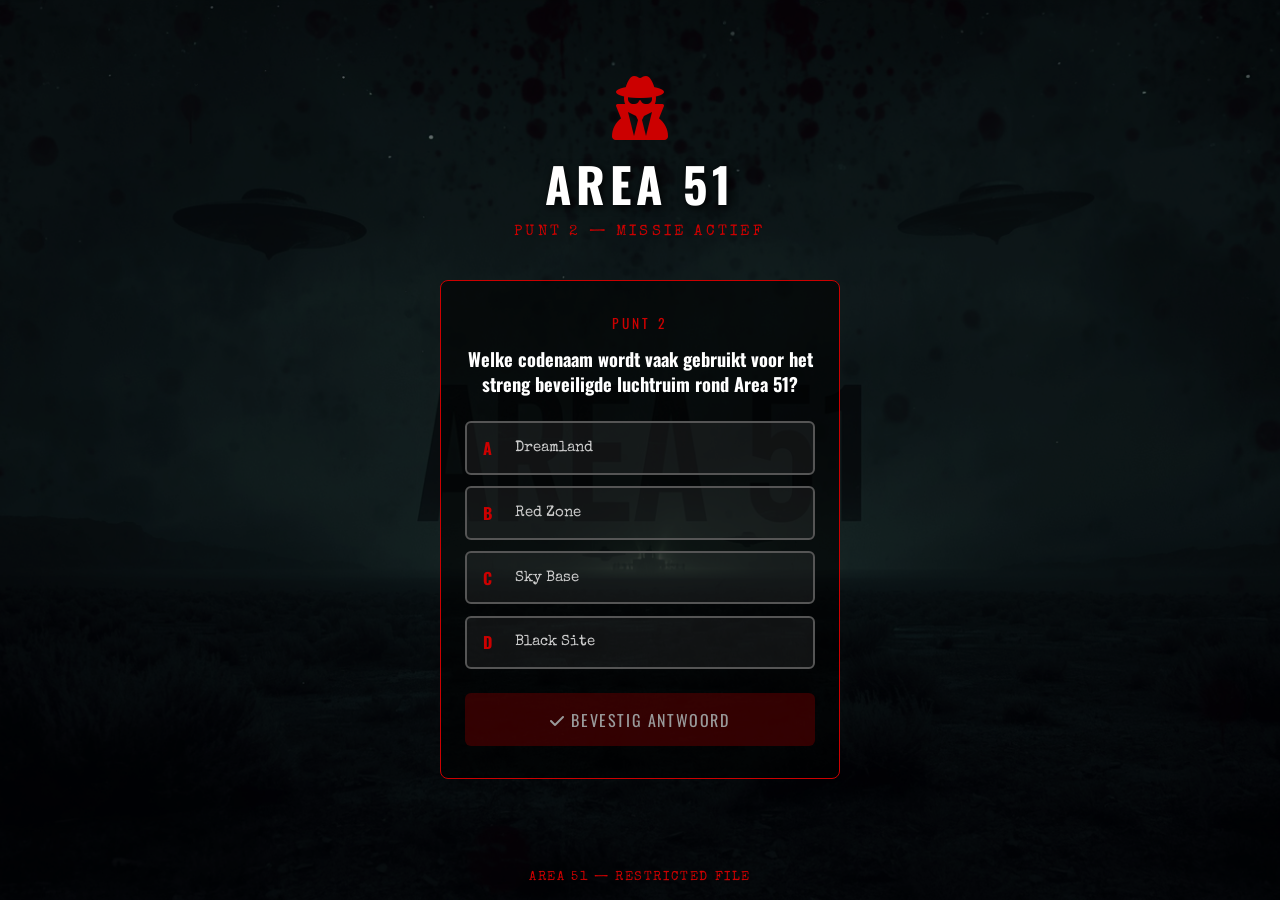
<file: punt2.html>
<!DOCTYPE html>
<html lang="nl">
<head>
    <meta charset="UTF-8">
    <meta name="viewport" content="width=device-width, initial-scale=1.0">
    <link rel="stylesheet" href="css/style.css">
    <link rel="preconnect" href="https://fonts.googleapis.com">
    <link rel="preconnect" href="https://fonts.gstatic.com" crossorigin>
    <link href="https://fonts.googleapis.com/css2?family=Special+Elite&family=Oswald:wght@400;700&display=swap" rel="stylesheet">
    <link rel="stylesheet" href="https://cdnjs.cloudflare.com/ajax/libs/font-awesome/6.5.0/css/all.min.css">
    <title>Area 51 - Punt 2</title>
    <style>
        .vraag-sectie { background-color: rgba(0,0,0,0.6); border: 1px solid #cc0000; border-radius: 8px; padding: 2rem 1.5rem; width: 100%; max-width: 400px; text-align: center; }
        .punt-label { font-family: 'Oswald', sans-serif; color: #cc0000; font-size: 0.85rem; letter-spacing: 0.2rem; text-transform: uppercase; margin-bottom: 0.8rem; }
        .vraag-tekst { font-family: 'Oswald', sans-serif; color: #ffffff; font-size: 1.15rem; font-weight: 700; margin-bottom: 1.5rem; line-height: 1.4; }
        .antwoord-lijst { display: flex; flex-direction: column; gap: 0.7rem; margin-bottom: 1.5rem; }
        .antwoord-btn { display: flex; align-items: center; gap: 0.8rem; padding: 0.8rem 1rem; background-color: rgba(255,255,255,0.06); border: 2px solid #555555; border-radius: 6px; color: #cccccc; font-family: 'Special Elite', cursive; font-size: 0.95rem; cursor: pointer; text-align: left; transition: border-color 0.2s, background-color 0.2s; width: 100%; }
        .antwoord-btn .letter { font-family: 'Oswald', sans-serif; font-size: 1rem; color: #cc0000; font-weight: 700; min-width: 1.2rem; }
        .antwoord-btn:hover { border-color: #cc0000; background-color: rgba(204,0,0,0.12); }
        .antwoord-btn.geselecteerd { border-color: #cc0000; background-color: rgba(204,0,0,0.2); color: #ffffff; }
        .btn-bevestig { width: 100%; padding: 0.9rem; background-color: #cc0000; color: #ffffff; font-family: 'Oswald', sans-serif; font-size: 1rem; letter-spacing: 0.1rem; text-transform: uppercase; border: none; border-radius: 6px; cursor: pointer; }
        .btn-bevestig:disabled { background-color: #550000; cursor: not-allowed; opacity: 0.6; }
        .btn-bevestig:not(:disabled):active { background-color: #aa0000; }
    </style>
</head>
<body>
    <div class="overlay"></div>
    <main class="container">
        <header class="logo-sectie">
            <i class="fa-solid fa-user-secret logo-icoon"></i>
            <h1 class="titel">AREA 51</h1>
            <p class="subtitel">Punt 2 &mdash; Missie Actief</p>
        </header>
        <section class="vraag-sectie">
            <p class="punt-label"> Punt 2</p>
            <p class="vraag-tekst">Welke codenaam wordt vaak gebruikt voor het streng beveiligde luchtruim rond Area 51?</p>
            <div class="antwoord-lijst" id="antwoorden">
                <button class="antwoord-btn" data-letter="A" onclick="selecteer(this)"><span class="letter">A</span> Dreamland</button>
                <button class="antwoord-btn" data-letter="B" onclick="selecteer(this)"><span class="letter">B</span> Red Zone</button>
                <button class="antwoord-btn" data-letter="C" onclick="selecteer(this)"><span class="letter">C</span> Sky Base</button>
                <button class="antwoord-btn" data-letter="D" onclick="selecteer(this)"><span class="letter">D</span> Black Site</button>
            </div>
            <button class="btn-bevestig" id="bevestigBtn" disabled onclick="bevestig()">
                <i class="fa-solid fa-check"></i> Bevestig antwoord
            </button>
        </section>
    </main>
    <footer><p class="footer-tekst">Area 51 &mdash; Restricted File</p></footer>
    <script>
        const JUIST = 'A'; let gekozen = null;
        function selecteer(btn) { document.querySelectorAll('.antwoord-btn').forEach(b => b.classList.remove('geselecteerd')); btn.classList.add('geselecteerd'); gekozen = btn.dataset.letter; document.getElementById('bevestigBtn').disabled = false; }
        function bevestig() { if (!gekozen) return; window.location.href = gekozen === JUIST ? 'gelukt.html?punt=2&symbool=zeshoek' : 'nietgelukt.html?punt=2'; }
    </script>
</body>
</html>
</file>
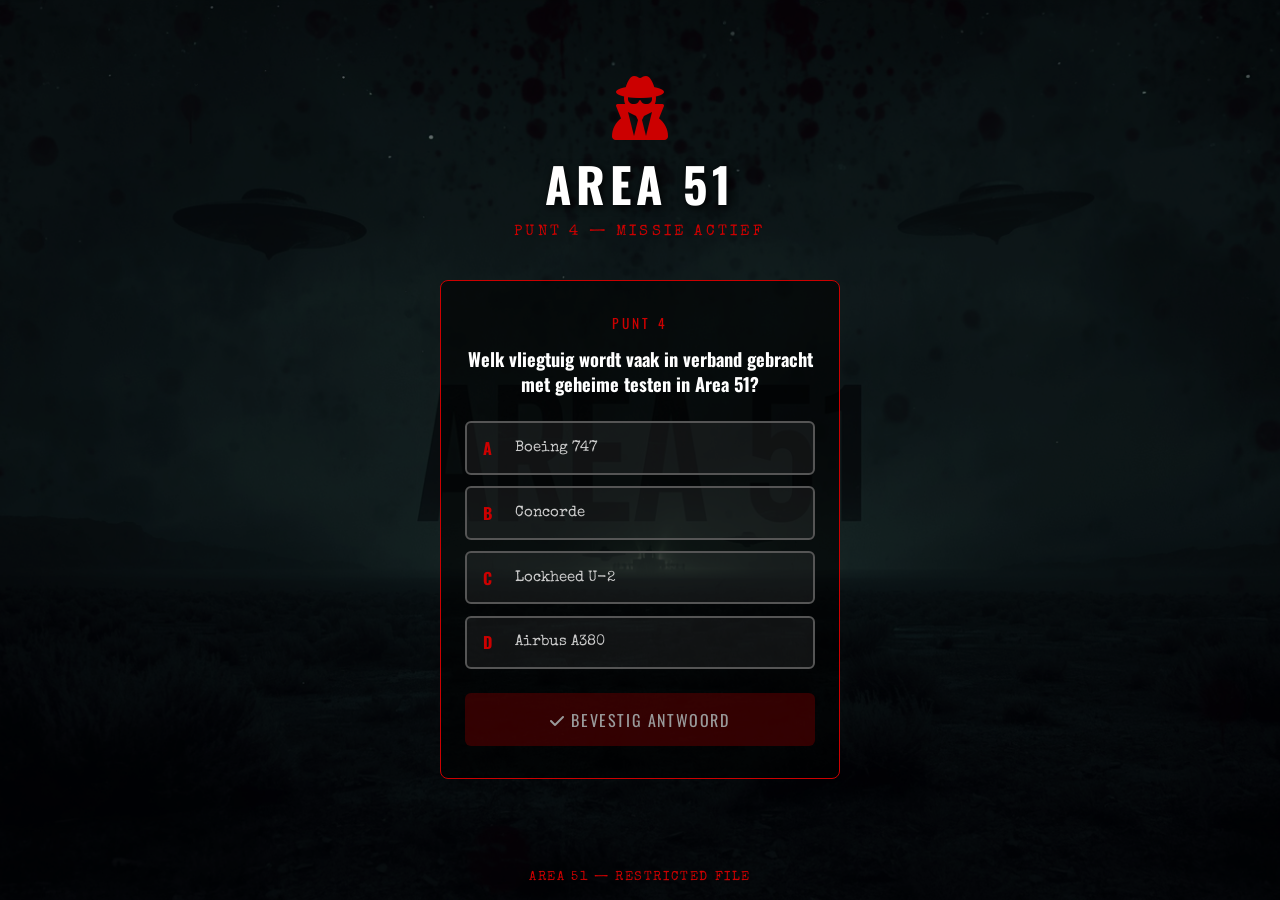
<file: punt4.html>
<!DOCTYPE html>
<html lang="nl">
<head>
    <meta charset="UTF-8">
    <meta name="viewport" content="width=device-width, initial-scale=1.0">
    <link rel="stylesheet" href="css/style.css">
    <link rel="preconnect" href="https://fonts.googleapis.com">
    <link rel="preconnect" href="https://fonts.gstatic.com" crossorigin>
    <link href="https://fonts.googleapis.com/css2?family=Special+Elite&family=Oswald:wght@400;700&display=swap" rel="stylesheet">
    <link rel="stylesheet" href="https://cdnjs.cloudflare.com/ajax/libs/font-awesome/6.5.0/css/all.min.css">
    <title>Area 51 - Punt 4</title>
    <style>
        .vraag-sectie { background-color: rgba(0,0,0,0.6); border: 1px solid #cc0000; border-radius: 8px; padding: 2rem 1.5rem; width: 100%; max-width: 400px; text-align: center; }
        .punt-label { font-family: 'Oswald', sans-serif; color: #cc0000; font-size: 0.85rem; letter-spacing: 0.2rem; text-transform: uppercase; margin-bottom: 0.8rem; }
        .vraag-tekst { font-family: 'Oswald', sans-serif; color: #ffffff; font-size: 1.15rem; font-weight: 700; margin-bottom: 1.5rem; line-height: 1.4; }
        .antwoord-lijst { display: flex; flex-direction: column; gap: 0.7rem; margin-bottom: 1.5rem; }
        .antwoord-btn { display: flex; align-items: center; gap: 0.8rem; padding: 0.8rem 1rem; background-color: rgba(255,255,255,0.06); border: 2px solid #555555; border-radius: 6px; color: #cccccc; font-family: 'Special Elite', cursive; font-size: 0.95rem; cursor: pointer; text-align: left; transition: border-color 0.2s, background-color 0.2s; width: 100%; }
        .antwoord-btn .letter { font-family: 'Oswald', sans-serif; font-size: 1rem; color: #cc0000; font-weight: 700; min-width: 1.2rem; }
        .antwoord-btn:hover { border-color: #cc0000; background-color: rgba(204,0,0,0.12); }
        .antwoord-btn.geselecteerd { border-color: #cc0000; background-color: rgba(204,0,0,0.2); color: #ffffff; }
        .btn-bevestig { width: 100%; padding: 0.9rem; background-color: #cc0000; color: #ffffff; font-family: 'Oswald', sans-serif; font-size: 1rem; letter-spacing: 0.1rem; text-transform: uppercase; border: none; border-radius: 6px; cursor: pointer; }
        .btn-bevestig:disabled { background-color: #550000; cursor: not-allowed; opacity: 0.6; }
        .btn-bevestig:not(:disabled):active { background-color: #aa0000; }
    </style>
</head>
<body>
    <div class="overlay"></div>
    <main class="container">
        <header class="logo-sectie">
            <i class="fa-solid fa-user-secret logo-icoon"></i>
            <h1 class="titel">AREA 51</h1>
            <p class="subtitel">Punt 4 &mdash; Missie Actief</p>
        </header>
        <section class="vraag-sectie">
            <p class="punt-label"> Punt 4</p>
            <p class="vraag-tekst">Welk vliegtuig wordt vaak in verband gebracht met geheime testen in Area 51?</p>
            <div class="antwoord-lijst" id="antwoorden">
                <button class="antwoord-btn" data-letter="A" onclick="selecteer(this)"><span class="letter">A</span> Boeing 747</button>
                <button class="antwoord-btn" data-letter="B" onclick="selecteer(this)"><span class="letter">B</span> Concorde</button>
                <button class="antwoord-btn" data-letter="C" onclick="selecteer(this)"><span class="letter">C</span> Lockheed U-2</button>
                <button class="antwoord-btn" data-letter="D" onclick="selecteer(this)"><span class="letter">D</span> Airbus A380</button>
            </div>
            <button class="btn-bevestig" id="bevestigBtn" disabled onclick="bevestig()">
                <i class="fa-solid fa-check"></i> Bevestig antwoord
            </button>
        </section>
    </main>
    <footer><p class="footer-tekst">Area 51 &mdash; Restricted File</p></footer>
    <script>
        const JUIST = 'C';
        let gekozen = null;
        function selecteer(btn) {
            document.querySelectorAll('.antwoord-btn').forEach(b => b.classList.remove('geselecteerd'));
            btn.classList.add('geselecteerd');
            gekozen = btn.dataset.letter;
            document.getElementById('bevestigBtn').disabled = false;
        }
        function bevestig() {
            if (!gekozen) return;
            window.location.href = gekozen === JUIST ? 'gelukt.html?punt=4&symbool=ster' : 'nietgelukt.html?punt=4';
        }
    </script>
</body>
</html>
</file>
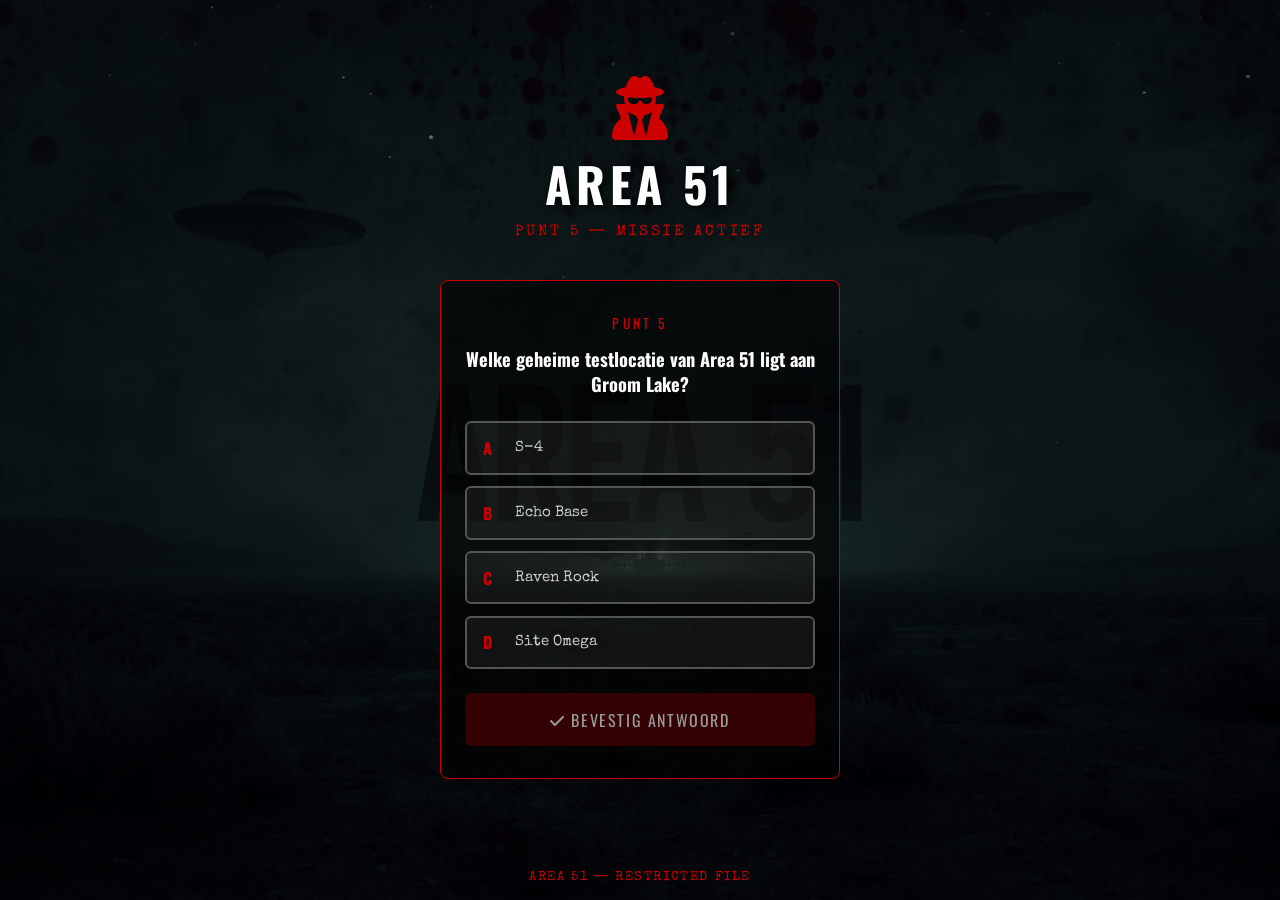
<file: punt5.html>
<!DOCTYPE html>
<html lang="nl">
<head>
    <meta charset="UTF-8">
    <meta name="viewport" content="width=device-width, initial-scale=1.0">
    <link rel="stylesheet" href="css/style.css">
    <link rel="preconnect" href="https://fonts.googleapis.com">
    <link rel="preconnect" href="https://fonts.gstatic.com" crossorigin>
    <link href="https://fonts.googleapis.com/css2?family=Special+Elite&family=Oswald:wght@400;700&display=swap" rel="stylesheet">
    <link rel="stylesheet" href="https://cdnjs.cloudflare.com/ajax/libs/font-awesome/6.5.0/css/all.min.css">
    <title>Area 51 - Punt 5</title>
    <style>
        .vraag-sectie { background-color: rgba(0,0,0,0.6); border: 1px solid #cc0000; border-radius: 8px; padding: 2rem 1.5rem; width: 100%; max-width: 400px; text-align: center; }
        .punt-label { font-family: 'Oswald', sans-serif; color: #cc0000; font-size: 0.85rem; letter-spacing: 0.2rem; text-transform: uppercase; margin-bottom: 0.8rem; }
        .vraag-tekst { font-family: 'Oswald', sans-serif; color: #ffffff; font-size: 1.15rem; font-weight: 700; margin-bottom: 1.5rem; line-height: 1.4; }
        .antwoord-lijst { display: flex; flex-direction: column; gap: 0.7rem; margin-bottom: 1.5rem; }
        .antwoord-btn { display: flex; align-items: center; gap: 0.8rem; padding: 0.8rem 1rem; background-color: rgba(255,255,255,0.06); border: 2px solid #555555; border-radius: 6px; color: #cccccc; font-family: 'Special Elite', cursive; font-size: 0.95rem; cursor: pointer; text-align: left; transition: border-color 0.2s, background-color 0.2s; width: 100%; }
        .antwoord-btn .letter { font-family: 'Oswald', sans-serif; font-size: 1rem; color: #cc0000; font-weight: 700; min-width: 1.2rem; }
        .antwoord-btn:hover { border-color: #cc0000; background-color: rgba(204,0,0,0.12); }
        .antwoord-btn.geselecteerd { border-color: #cc0000; background-color: rgba(204,0,0,0.2); color: #ffffff; }
        .btn-bevestig { width: 100%; padding: 0.9rem; background-color: #cc0000; color: #ffffff; font-family: 'Oswald', sans-serif; font-size: 1rem; letter-spacing: 0.1rem; text-transform: uppercase; border: none; border-radius: 6px; cursor: pointer; }
        .btn-bevestig:disabled { background-color: #550000; cursor: not-allowed; opacity: 0.6; }
        .btn-bevestig:not(:disabled):active { background-color: #aa0000; }
    </style>
</head>
<body>
    <div class="overlay"></div>
    <main class="container">
        <header class="logo-sectie">
            <i class="fa-solid fa-user-secret logo-icoon"></i>
            <h1 class="titel">AREA 51</h1>
            <p class="subtitel">Punt 5 &mdash; Missie Actief</p>
        </header>
        <section class="vraag-sectie">
            <p class="punt-label"> Punt 5</p>
            <p class="vraag-tekst">Welke geheime testlocatie van Area 51 ligt aan Groom Lake?</p>
            <div class="antwoord-lijst" id="antwoorden">
                <button class="antwoord-btn" data-letter="A" onclick="selecteer(this)"><span class="letter">A</span> S-4</button>
                <button class="antwoord-btn" data-letter="B" onclick="selecteer(this)"><span class="letter">B</span> Echo Base</button>
                <button class="antwoord-btn" data-letter="C" onclick="selecteer(this)"><span class="letter">C</span> Raven Rock</button>
                <button class="antwoord-btn" data-letter="D" onclick="selecteer(this)"><span class="letter">D</span> Site Omega</button>
            </div>
            <button class="btn-bevestig" id="bevestigBtn" disabled onclick="bevestig()">
                <i class="fa-solid fa-check"></i> Bevestig antwoord
            </button>
        </section>
    </main>
    <footer><p class="footer-tekst">Area 51 &mdash; Restricted File</p></footer>
    <script>
        const JUIST = 'A';
        let gekozen = null;
        function selecteer(btn) {
            document.querySelectorAll('.antwoord-btn').forEach(b => b.classList.remove('geselecteerd'));
            btn.classList.add('geselecteerd');
            gekozen = btn.dataset.letter;
            document.getElementById('bevestigBtn').disabled = false;
        }
        function bevestig() {
            if (!gekozen) return;
            window.location.href = gekozen === JUIST ? 'gelukt.html?punt=5&symbool=rechthoek' : 'nietgelukt.html?punt=5';
        }
    </script>
</body>
</html>
</file>
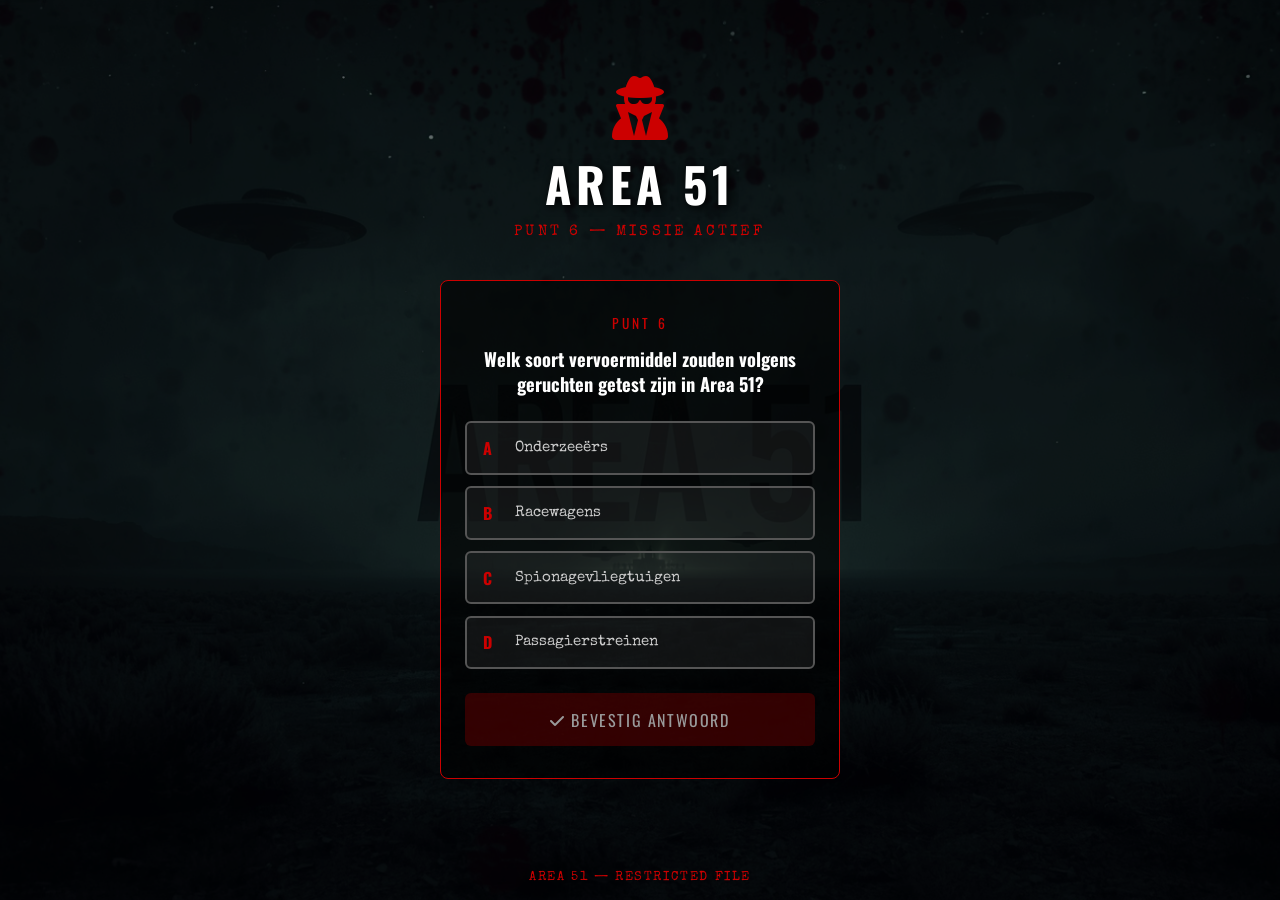
<file: punt6.html>
<!DOCTYPE html>
<html lang="nl">
<head>
    <meta charset="UTF-8">
    <meta name="viewport" content="width=device-width, initial-scale=1.0">
    <link rel="stylesheet" href="css/style.css">
    <link rel="preconnect" href="https://fonts.googleapis.com">
    <link rel="preconnect" href="https://fonts.gstatic.com" crossorigin>
    <link href="https://fonts.googleapis.com/css2?family=Special+Elite&family=Oswald:wght@400;700&display=swap" rel="stylesheet">
    <link rel="stylesheet" href="https://cdnjs.cloudflare.com/ajax/libs/font-awesome/6.5.0/css/all.min.css">
    <title>Area 51 - Punt 6</title>
    <style>
        .vraag-sectie { background-color: rgba(0,0,0,0.6); border: 1px solid #cc0000; border-radius: 8px; padding: 2rem 1.5rem; width: 100%; max-width: 400px; text-align: center; }
        .punt-label { font-family: 'Oswald', sans-serif; color: #cc0000; font-size: 0.85rem; letter-spacing: 0.2rem; text-transform: uppercase; margin-bottom: 0.8rem; }
        .vraag-tekst { font-family: 'Oswald', sans-serif; color: #ffffff; font-size: 1.15rem; font-weight: 700; margin-bottom: 1.5rem; line-height: 1.4; }
        .antwoord-lijst { display: flex; flex-direction: column; gap: 0.7rem; margin-bottom: 1.5rem; }
        .antwoord-btn { display: flex; align-items: center; gap: 0.8rem; padding: 0.8rem 1rem; background-color: rgba(255,255,255,0.06); border: 2px solid #555555; border-radius: 6px; color: #cccccc; font-family: 'Special Elite', cursive; font-size: 0.95rem; cursor: pointer; text-align: left; transition: border-color 0.2s, background-color 0.2s; width: 100%; }
        .antwoord-btn .letter { font-family: 'Oswald', sans-serif; font-size: 1rem; color: #cc0000; font-weight: 700; min-width: 1.2rem; }
        .antwoord-btn:hover { border-color: #cc0000; background-color: rgba(204,0,0,0.12); }
        .antwoord-btn.geselecteerd { border-color: #cc0000; background-color: rgba(204,0,0,0.2); color: #ffffff; }
        .btn-bevestig { width: 100%; padding: 0.9rem; background-color: #cc0000; color: #ffffff; font-family: 'Oswald', sans-serif; font-size: 1rem; letter-spacing: 0.1rem; text-transform: uppercase; border: none; border-radius: 6px; cursor: pointer; }
        .btn-bevestig:disabled { background-color: #550000; cursor: not-allowed; opacity: 0.6; }
        .btn-bevestig:not(:disabled):active { background-color: #aa0000; }
    </style>
</head>
<body>
    <div class="overlay"></div>
    <main class="container">
        <header class="logo-sectie">
            <i class="fa-solid fa-user-secret logo-icoon"></i>
            <h1 class="titel">AREA 51</h1>
            <p class="subtitel">Punt 6 &mdash; Missie Actief</p>
        </header>
        <section class="vraag-sectie">
            <p class="punt-label"> Punt 6</p>
            <p class="vraag-tekst">Welk soort vervoermiddel zouden volgens geruchten getest zijn in Area 51?</p>
            <div class="antwoord-lijst" id="antwoorden">
                <button class="antwoord-btn" data-letter="A" onclick="selecteer(this)"><span class="letter">A</span> Onderzeeërs</button>
                <button class="antwoord-btn" data-letter="B" onclick="selecteer(this)"><span class="letter">B</span> Racewagens</button>
                <button class="antwoord-btn" data-letter="C" onclick="selecteer(this)"><span class="letter">C</span> Spionagevliegtuigen</button>
                <button class="antwoord-btn" data-letter="D" onclick="selecteer(this)"><span class="letter">D</span> Passagierstreinen</button>
            </div>
            <button class="btn-bevestig" id="bevestigBtn" disabled onclick="bevestig()">
                <i class="fa-solid fa-check"></i> Bevestig antwoord
            </button>
        </section>
    </main>
    <footer><p class="footer-tekst">Area 51 &mdash; Restricted File</p></footer>
    <script>
        const JUIST = 'C';
        let gekozen = null;
        function selecteer(btn) {
            document.querySelectorAll('.antwoord-btn').forEach(b => b.classList.remove('geselecteerd'));
            btn.classList.add('geselecteerd');
            gekozen = btn.dataset.letter;
            document.getElementById('bevestigBtn').disabled = false;
        }
        function bevestig() {
            if (!gekozen) return;
            window.location.href = gekozen === JUIST ? 'gelukt.html?punt=6&symbool=driehoek' : 'nietgelukt.html?punt=6';
        }
    </script>
</body>
</html>
</file>
<file: css/style.css>
/* ===========================
   RESET & BASIS
=========================== */
* {
    margin: 0;
    padding: 0;
    box-sizing: border-box;
}

html, body {
    height: 100%;
    font-family: 'Special Elite', cursive;
}

/* ===========================
   ACHTERGROND
=========================== */
body {
    background-image: url('../img/Area51.background2.jpg');
    background-size: cover;
    background-position: center;
    background-repeat: no-repeat;
    background-attachment: fixed;
    min-height: 100vh;
    display: flex;
    flex-direction: column;
}

/* ===========================
   DONKERE OVERLAY
=========================== */
.overlay {
    position: fixed;
    top: 0;
    left: 0;
    width: 100%;
    height: 100%;
    background-color: rgba(0, 0, 0, 0.55);
    z-index: 0;
}

/* ===========================
   CONTAINER
=========================== */
.container {
    position: relative;
    z-index: 1;
    flex: 1;
    display: flex;
    flex-direction: column;
    align-items: center;
    justify-content: center;
    padding: 2rem 1.5rem;
}

/* ===========================
   LOGO SECTIE
=========================== */
.logo-sectie {
    text-align: center;
    margin-bottom: 2.5rem;
}

.logo-icoon {
    font-size: 4rem;
    color: #cc0000;
    margin-bottom: 0.5rem;
    display: block;
}

.titel {
    font-family: 'Oswald', sans-serif;
    font-size: 3rem;
    font-weight: 700;
    color: #ffffff;
    letter-spacing: 0.3rem;
    text-shadow: 2px 2px 8px #000000;
}

.subtitel {
    font-size: 0.95rem;
    color: #cc0000;
    letter-spacing: 0.2rem;
    text-transform: uppercase;
    margin-top: 0.3rem;
}

/* ===========================
   FORMULIER SECTIE
=========================== */
.formulier-sectie {
    background-color: rgba(0, 0, 0, 0.6);
    border: 1px solid #cc0000;
    border-radius: 8px;
    padding: 2rem 1.5rem;
    width: 100%;
    max-width: 360px;
    text-align: center;
}

.instructie {
    color: #cccccc;
    font-size: 0.9rem;
    margin-bottom: 1.5rem;
    line-height: 1.5;
}

/* ===========================
   CODE INVOER (# _ _ _)
=========================== */
.code-invoer {
    display: flex;
    align-items: center;
    justify-content: center;
    gap: 0.6rem;
    margin-bottom: 1.8rem;
}

.hekje {
    font-family: 'Oswald', sans-serif;
    font-size: 2rem;
    color: #cc0000;
    font-weight: 700;
}

.cijfer-vak {
    width: 56px;
    height: 56px;
    text-align: center;
    font-size: 1.6rem;
    font-family: 'Oswald', sans-serif;
    color: #ffffff;
    background-color: rgba(255, 255, 255, 0.08);
    border: 2px solid #cc0000;
    border-radius: 6px;
    outline: none;
    /* spinner verbergen */
    -moz-appearance: textfield;
}

.cijfer-vak::-webkit-outer-spin-button,
.cijfer-vak::-webkit-inner-spin-button {
    -webkit-appearance: none;
}

.cijfer-vak::placeholder {
    color: #888888;
}

.cijfer-vak:focus {
    border-color: #ff4444;
    background-color: rgba(204, 0, 0, 0.15);
}

/* ===========================
   KNOP
=========================== */
.btn-toegang {
    width: 100%;
    padding: 0.9rem;
    background-color: #cc0000;
    color: #ffffff;
    font-family: 'Oswald', sans-serif;
    font-size: 1rem;
    letter-spacing: 0.1rem;
    text-transform: uppercase;
    border: none;
    border-radius: 6px;
    cursor: pointer;
}

.btn-toegang:active {
    background-color: #aa0000;
}

/* ===========================
   FOOTER
=========================== */
footer {
    position: relative;
    z-index: 1;
    text-align: center;
    padding: 1rem;
}

.footer-tekst {
    color: #cc0000;
    font-size: 0.8rem;
    letter-spacing: 0.1rem;
    text-transform: uppercase;
}
/* ===========================
   PUNTEN SECTIE
=========================== */
.punten-sectie {
    background-color: rgba(0, 0, 0, 0.6);
    border: 1px solid #cc0000;
    border-radius: 8px;
    padding: 2rem 1.5rem;
    width: 100%;
    max-width: 360px;
    text-align: center;
}

/* ===========================
   PUNTEN GRID
=========================== */
.punten-grid {
    display: grid;
    grid-template-columns: 1fr 1fr;
    gap: 1rem;
    margin-bottom: 1.5rem;
}

.punt-btn {
    display: flex;
    flex-direction: column;
    align-items: center;
    justify-content: center;
    gap: 0.4rem;
    padding: 1rem 0.5rem;
    background-color: rgba(204, 0, 0, 0.2);
    border: 2px solid #cc0000;
    border-radius: 6px;
    color: #ffffff;
    text-decoration: none;
    font-family: 'Oswald', sans-serif;
    font-size: 1rem;
    letter-spacing: 0.1rem;
    text-transform: uppercase;
    transition: background-color 0.2s;
}

.punt-btn i {
    font-size: 1.5rem;
    color: #cc0000;
}

.punt-btn:active {
    background-color: rgba(204, 0, 0, 0.5);
}

/* ===========================
   VERDER KNOP
=========================== */
.btn-verder {
    display: inline-block;
    width: 100%;
    padding: 0.9rem;
    background-color: #cc0000;
    color: #ffffff;
    font-family: 'Oswald', sans-serif;
    font-size: 1rem;
    letter-spacing: 0.1rem;
    text-transform: uppercase;
    border: none;
    border-radius: 6px;
    text-decoration: none;
    text-align: center;
}

.btn-verder:active {
    background-color: #aa0000;
}
/* ===========================
   RESULTAAT SECTIE
=========================== */
.resultaat-sectie {
    background-color: rgba(0, 0, 0, 0.6);
    border-radius: 8px;
    padding: 2rem 1.5rem;
    width: 100%;
    max-width: 360px;
    text-align: center;
}

.resultaat-sectie.gelukt {
    border: 1px solid #00cc44;
}

.resultaat-sectie.nietgelukt {
    border: 1px solid #cc0000;
}

.resultaat-icoon {
    font-size: 4rem;
    margin-bottom: 1rem;
    display: block;
}

.gelukt .resultaat-icoon {
    color: #00cc44;
}

.nietgelukt .resultaat-icoon {
    color: #cc0000;
}

.resultaat-titel {
    font-family: 'Oswald', sans-serif;
    font-size: 2rem;
    font-weight: 700;
    letter-spacing: 0.3rem;
    margin-bottom: 1rem;
}

.gelukt .resultaat-titel {
    color: #00cc44;
}

.nietgelukt .resultaat-titel {
    color: #cc0000;
}

.resultaat-tekst {
    color: #cccccc;
    font-size: 0.9rem;
    margin-bottom: 1.5rem;
    line-height: 1.5;
}

/* ===========================
   TERUG KNOP
=========================== */
.btn-terug {
    display: inline-block;
    width: 100%;
    padding: 0.9rem;
    background-color: #cc0000;
    color: #ffffff;
    font-family: 'Oswald', sans-serif;
    font-size: 1rem;
    letter-spacing: 0.1rem;
    text-transform: uppercase;
    border-radius: 6px;
    text-decoration: none;
    text-align: center;
}

.btn-terug:active {
    background-color: #aa0000;
}
/* ===========================
   ONTCIJFER SECTIE
=========================== */
.ontcijfer-sectie {
    background-color: rgba(0, 0, 0, 0.6);
    border: 1px solid #cc0000;
    border-radius: 8px;
    padding: 2rem 1.5rem;
    width: 100%;
    max-width: 360px;
    text-align: center;
}

/* ===========================
   SYMBOLEN LIJST
=========================== */
.symbolen-lijst {
    display: flex;
    flex-direction: column;
    gap: 0.7rem;
    margin-bottom: 1.5rem;
}

.symbool-rij {
    display: flex;
    align-items: center;
    gap: 0.6rem;
    background-color: rgba(204, 0, 0, 0.15);
    border: 2px solid #cc0000;
    border-radius: 6px;
    padding: 0.6rem 0.8rem;
    cursor: grab;
    touch-action: none;
}

.symbool-rij.slepen {
    opacity: 0.4;
}

.symbool-icoon {
    font-size: 1.5rem;
    color: #ffffff;
    width: 30px;
    text-align: center;
}

.symbool-naam {
    flex: 1;
    font-family: 'Oswald', sans-serif;
    font-size: 0.95rem;
    color: #ffffff;
    text-align: left;
    letter-spacing: 0.05rem;
}

/* ===========================
   CIJFER INVOER PER SYMBOOL
=========================== */
.cijfer-invoer {
    width: 46px;
    height: 46px;
    text-align: center;
    font-size: 1.3rem;
    font-family: 'Oswald', sans-serif;
    color: #ffffff;
    background-color: rgba(255, 255, 255, 0.08);
    border: 2px solid #cc0000;
    border-radius: 6px;
    outline: none;
    -moz-appearance: textfield;
}

.cijfer-invoer::-webkit-outer-spin-button,
.cijfer-invoer::-webkit-inner-spin-button {
    -webkit-appearance: none;
}

.cijfer-invoer:focus {
    border-color: #ff4444;
    background-color: rgba(204, 0, 0, 0.2);
}

/* ===========================
   VINK / KRUIS
=========================== */
.vink {
    font-size: 1.2rem;
    width: 20px;
    text-align: center;
    font-weight: 700;
}

.vink.correct {
    color: #00cc44;
}

.vink.fout {
    color: #cc0000;
}

/* ===========================
   CHECK KNOP
=========================== */
.btn-check {
    width: 100%;
    padding: 0.9rem;
    background-color: #cc0000;
    color: #ffffff;
    font-family: 'Oswald', sans-serif;
    font-size: 1rem;
    letter-spacing: 0.1rem;
    text-transform: uppercase;
    border: none;
    border-radius: 6px;
    cursor: pointer;
    margin-bottom: 1rem;
}

.btn-check:active {
    background-color: #aa0000;
}

/* ===========================
   FOUT MELDING
=========================== */
.fout-melding {
    font-family: 'Oswald', sans-serif;
    font-size: 0.9rem;
    min-height: 1.2rem;
}
/* ===========================
   GEKRAAKT SECTIE
=========================== */
.gekraakt-sectie {
    background-color: rgba(0, 0, 0, 0.6);
    border: 1px solid #00cc44;
    border-radius: 8px;
    padding: 2rem 1.5rem;
    width: 100%;
    max-width: 360px;
    text-align: center;
}

.gekraakt-icoon {
    font-size: 4rem;
    color: #00cc44;
    margin-bottom: 1rem;
    display: block;
}

.gekraakt-titel {
    font-family: 'Oswald', sans-serif;
    font-size: 2rem;
    font-weight: 700;
    color: #00cc44;
    letter-spacing: 0.3rem;
    margin-bottom: 0.5rem;
}

.gekraakt-ondertitel {
    color: #cccccc;
    font-size: 0.9rem;
    margin-bottom: 1.5rem;
    letter-spacing: 0.1rem;
}

/* ===========================
   VERHAAL SECTIE
=========================== */
.verhaal-sectie {
    background-color: rgba(255, 255, 255, 0.05);
    border: 1px solid #444444;
    border-radius: 6px;
    padding: 1.2rem;
    margin-bottom: 1.5rem;
    text-align: left;
}

.arthur-foto {
    width: 100%;
    max-height: 220px;
    object-fit: cover;
    border-radius: 6px;
    margin-bottom: 1rem;
    border: 2px solid #00cc44;
}

.verhaal-titel {
    font-family: 'Oswald', sans-serif;
    font-size: 1rem;
    color: #00cc44;
    text-align: center;
    letter-spacing: 0.1rem;
    margin-bottom: 0.8rem;
}

.verhaal-tekst {
    font-family: 'Special Elite', cursive;
    font-size: 0.88rem;
    color: #cccccc;
    line-height: 1.7;
}
</file>
